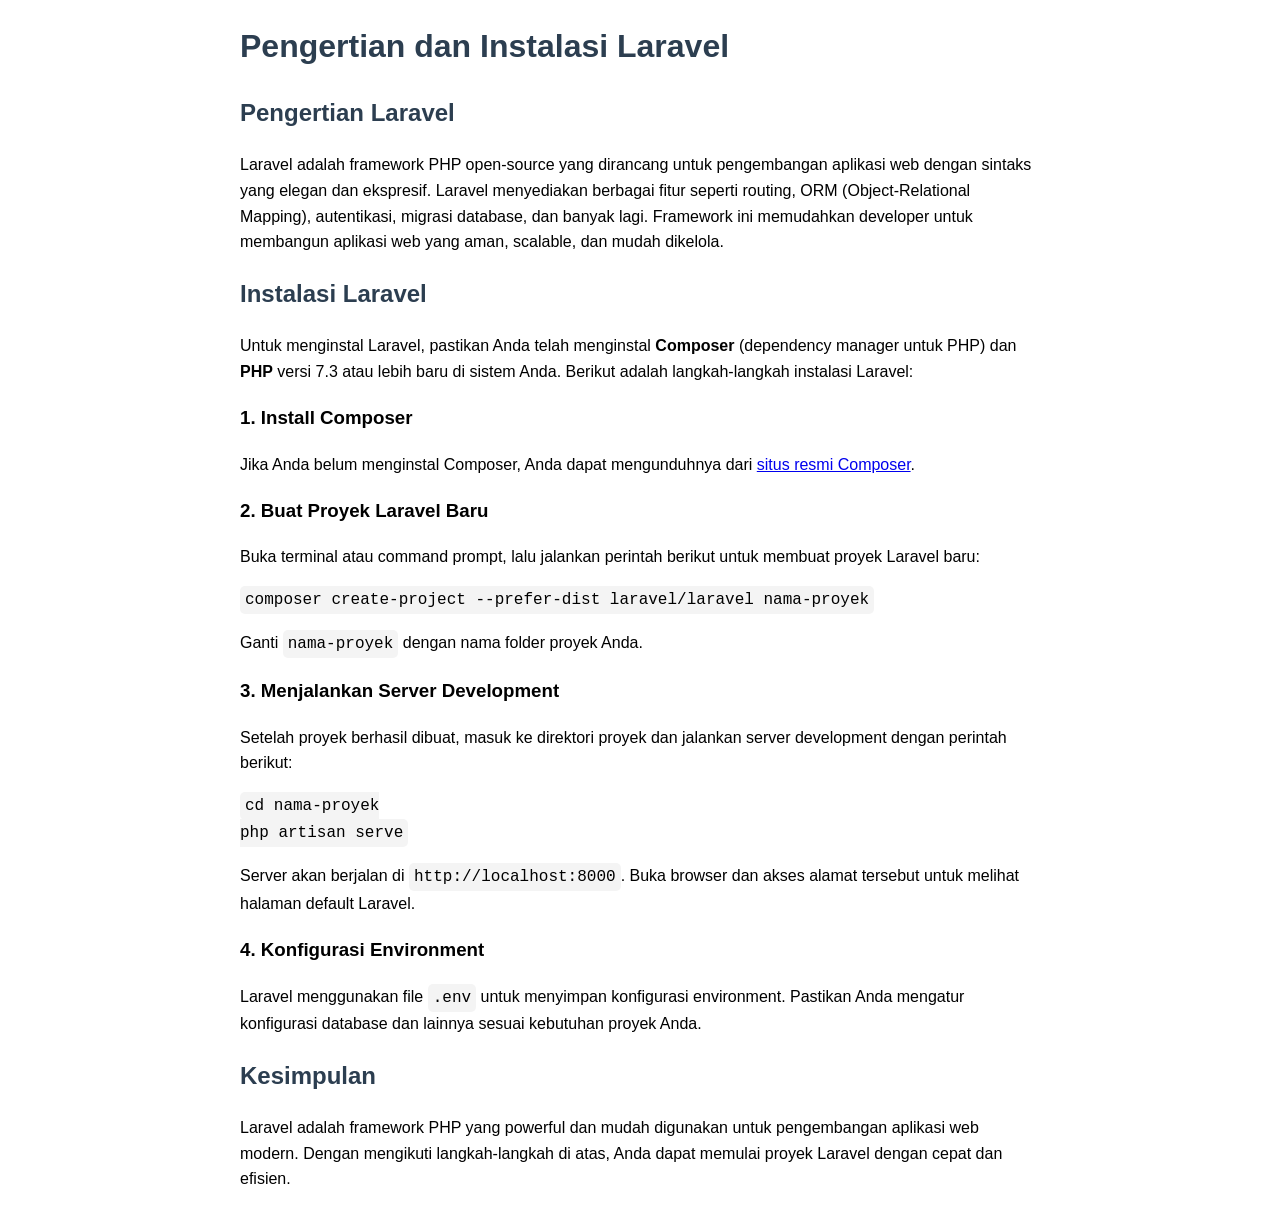
<file: laravel.html>
<!DOCTYPE html>
<html lang="id">
<head>
    <meta charset="UTF-8">
    <meta name="viewport" content="width=device-width, initial-scale=1.0">
    <title>Pengertian dan Instalasi Laravel</title>
    <style>
        body {
            font-family: Arial, sans-serif;
            line-height: 1.6;
            margin: 20px;
        }
        h1, h2 {
            color: #2c3e50;
        }
        code {
            background-color: #f4f4f4;
            padding: 5px;
            border-radius: 5px;
            font-family: "Courier New", Courier, monospace;
        }
        .container {
            max-width: 800px;
            margin: 0 auto;
        }
    </style>
</head>
<body>
    <div class="container">
        <h1>Pengertian dan Instalasi Laravel</h1>

        <h2>Pengertian Laravel</h2>
        <p>
            Laravel adalah framework PHP open-source yang dirancang untuk pengembangan aplikasi web dengan sintaks yang elegan dan ekspresif. Laravel menyediakan berbagai fitur seperti routing, ORM (Object-Relational Mapping), autentikasi, migrasi database, dan banyak lagi. Framework ini memudahkan developer untuk membangun aplikasi web yang aman, scalable, dan mudah dikelola.
        </p>

        <h2>Instalasi Laravel</h2>
        <p>
            Untuk menginstal Laravel, pastikan Anda telah menginstal <strong>Composer</strong> (dependency manager untuk PHP) dan <strong>PHP</strong> versi 7.3 atau lebih baru di sistem Anda. Berikut adalah langkah-langkah instalasi Laravel:
        </p>

        <h3>1. Install Composer</h3>
        <p>
            Jika Anda belum menginstal Composer, Anda dapat mengunduhnya dari <a href="https://getcomposer.org/" target="_blank">situs resmi Composer</a>.
        </p>

        <h3>2. Buat Proyek Laravel Baru</h3>
        <p>
            Buka terminal atau command prompt, lalu jalankan perintah berikut untuk membuat proyek Laravel baru:
        </p>
        <code>
            composer create-project --prefer-dist laravel/laravel nama-proyek
        </code>
        <p>
            Ganti <code>nama-proyek</code> dengan nama folder proyek Anda.
        </p>

        <h3>3. Menjalankan Server Development</h3>
        <p>
            Setelah proyek berhasil dibuat, masuk ke direktori proyek dan jalankan server development dengan perintah berikut:
        </p>
        <code>
            cd nama-proyek<br>
            php artisan serve
        </code>
        <p>
            Server akan berjalan di <code>http://localhost:8000</code>. Buka browser dan akses alamat tersebut untuk melihat halaman default Laravel.
        </p>

        <h3>4. Konfigurasi Environment</h3>
        <p>
            Laravel menggunakan file <code>.env</code> untuk menyimpan konfigurasi environment. Pastikan Anda mengatur konfigurasi database dan lainnya sesuai kebutuhan proyek Anda.
        </p>

        <h2>Kesimpulan</h2>
        <p>
            Laravel adalah framework PHP yang powerful dan mudah digunakan untuk pengembangan aplikasi web modern. Dengan mengikuti langkah-langkah di atas, Anda dapat memulai proyek Laravel dengan cepat dan efisien.
        </p>
    </div>
</body>
</html>
</file>
